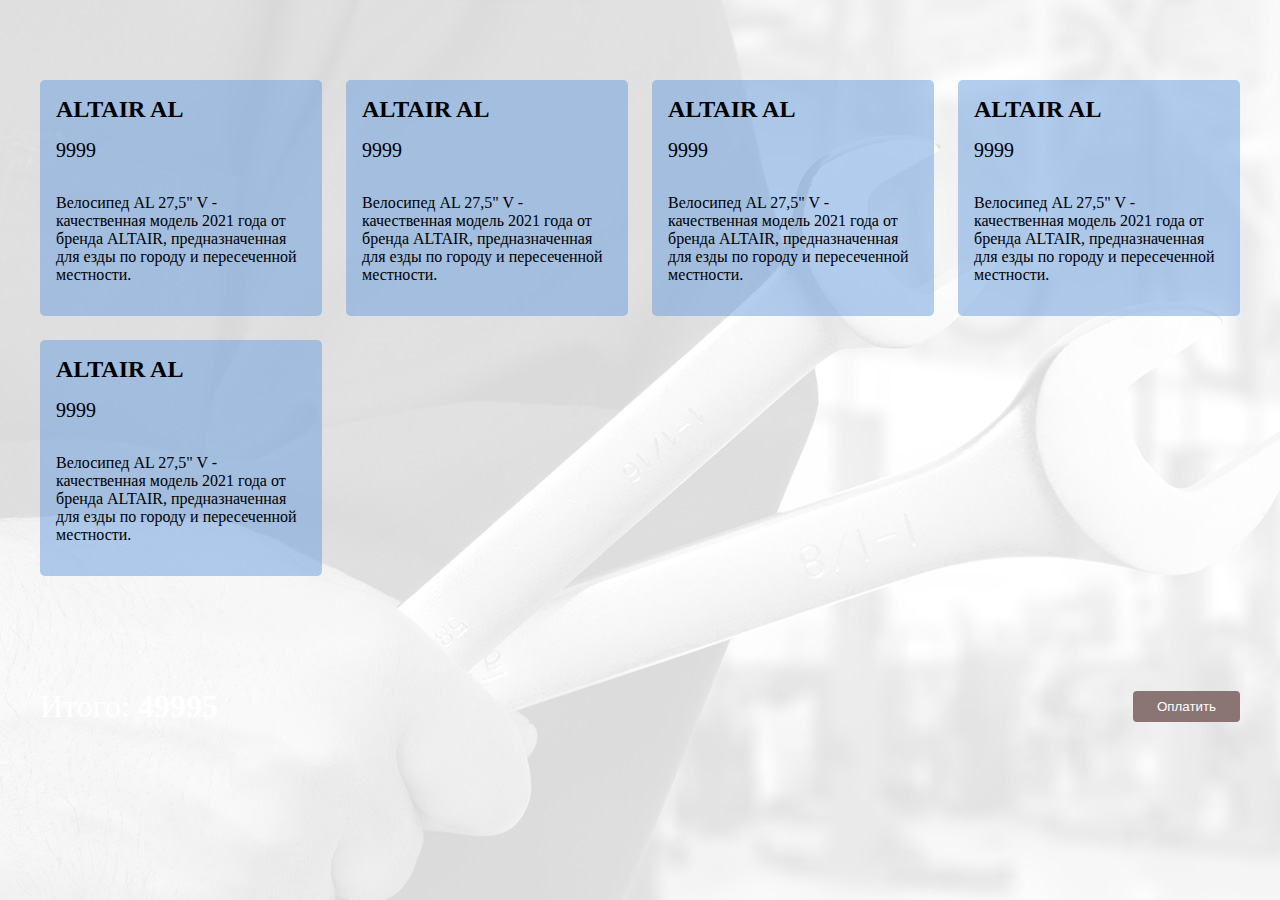
<file: asd/cart.html>
<!DOCTYPE html>
<html lang="en">

<head>
  <meta charset="UTF-8">
  <meta name="viewport" content="width=device-width, initial-scale=1.0">
  <link rel="stylesheet" href="./cart.css">
  <title>Document</title>
</head>

<body>

  <header></header>


  <main class="main">
    <div class="cart__body">
      <div class="container">
        <div class="cart__body-items">
          <div class="cart__body-item item-cart">

            <div class="item-cart__title">ALTAIR AL</div>
            <span class="item-cart__price">9999</span>
            <p class="descr">
              Велосипед AL 27,5" V - качественная модель 2021 года от бренда ALTAIR, предназначенная для езды
              по городу и пересеченной местности.
            </p>
            <div class="delete">
              <div class="delete__inner"></div>
            </div>
          </div>
          <div class="cart__body-item item-cart">

            <div class="item-cart__title">ALTAIR AL</div>
            <span class="item-cart__price">9999</span>
            <p class="descr">
              Велосипед AL 27,5" V - качественная модель 2021 года от бренда ALTAIR, предназначенная для езды
              по городу и пересеченной местности.
            </p>
            <div class="delete">
              <div class="delete__inner"></div>
            </div>
          </div>
          <div class="cart__body-item item-cart">

            <div class="item-cart__title">ALTAIR AL</div>
            <span class="item-cart__price">9999</span>
            <p class="descr">
              Велосипед AL 27,5" V - качественная модель 2021 года от бренда ALTAIR, предназначенная для езды
              по городу и пересеченной местности.
            </p>
            <div class="delete">
              <div class="delete__inner"></div>
            </div>
          </div>
          <div class="cart__body-item item-cart">

            <div class="item-cart__title">ALTAIR AL</div>
            <span class="item-cart__price">9999</span>
            <p class="descr">
              Велосипед AL 27,5" V - качественная модель 2021 года от бренда ALTAIR, предназначенная для езды
              по городу и пересеченной местности.
            </p>
            <div class="delete">
              <div class="delete__inner"></div>
            </div>
          </div>
          <div class="cart__body-item item-cart">

            <div class="item-cart__title">ALTAIR AL</div>
            <span class="item-cart__price">9999</span>
            <p class="descr">
              Велосипед AL 27,5" V - качественная модель 2021 года от бренда ALTAIR, предназначенная для езды
              по городу и пересеченной местности.
            </p>
            <div class="delete">
              <div class="delete__inner"></div>
            </div>
          </div>
        </div>
        <div class="buy__block">
          <p>Итого: <strong>49995</strong></p>
          <button class="buy">Оплатить</button>

        </div>
      </div>

    </div>
    <form class="cart__form">
      <input type="text" name="name" placeholder="Имя">
      <input type="mail" name="mail" placeholder="Почта">
      <input type="number" name="phone" placeholder="Номер">
      <button class="send">Отправить</button>
    </form>
  </main>

  <footer></footer>
</body>

</html>


<script>

  const items = document.querySelectorAll('.cart__body-item')

  var price = 49995
  items.forEach(el => {
    el.querySelector('.delete').addEventListener('click', () => {
      el.style.display = 'none'
      price -= Number(el.querySelector('.item-cart__price').innerHTML)
      document.querySelector('strong').innerHTML = price
    })
  })

  const btn = document.querySelector('.buy')

  btn.addEventListener('click', () => {
    document.querySelector('.cart__form').classList.add('active')
  })
  prices.forEach
</script>
</file>
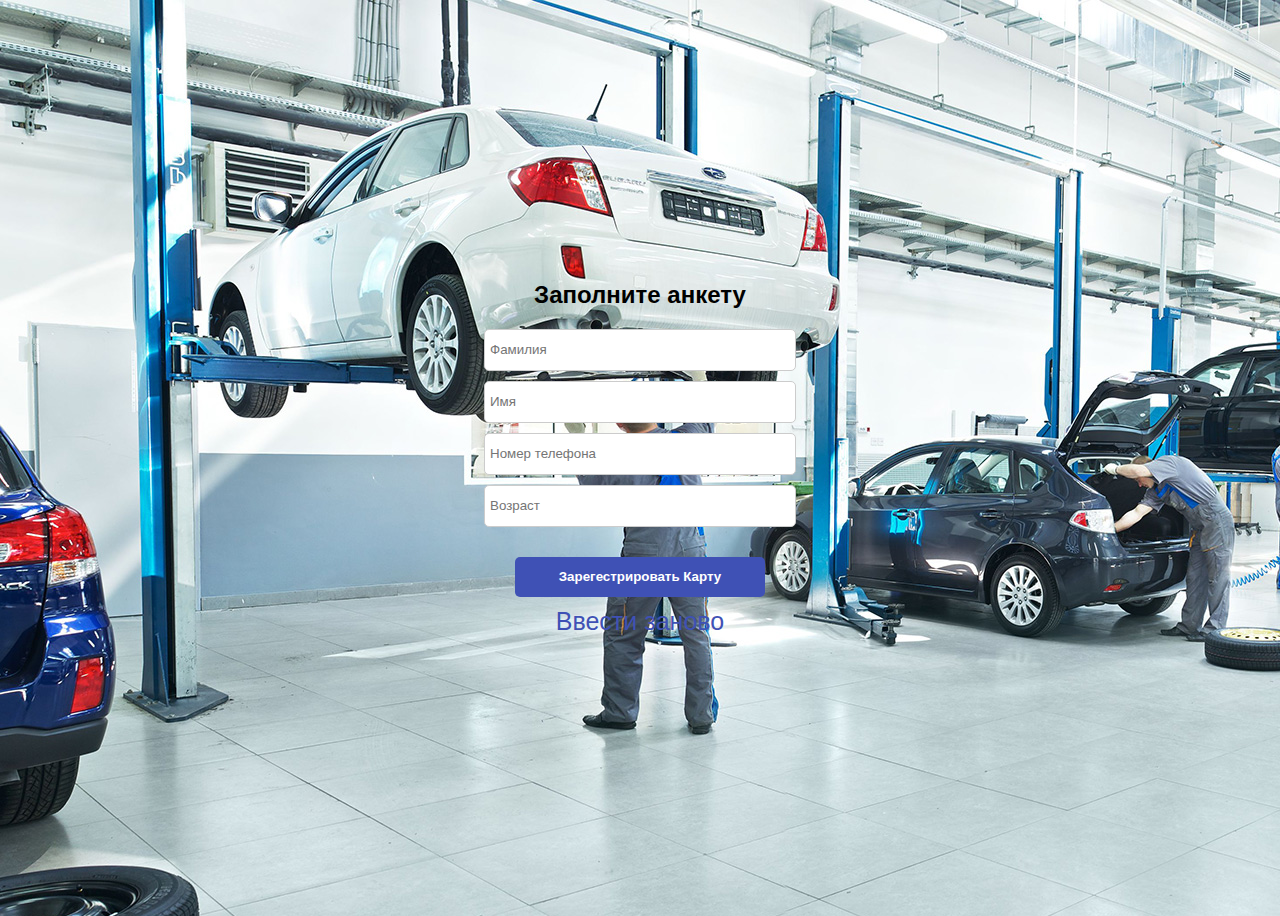
<file: Л4/Unti.html>
<!DOCTYPE html>  
<html lang="en">  
<head>  
    <meta charset="UTF-8">  
    <link rel="stylesheet" href="siu.css"/>  
    <meta name="viewport" content="width=device-width, initial-scale=1.0">  
    <title>Анкета для получения карты постоянного клиента</title>  
</head>  
<body>  
    <form id="registrationForm">  
        <div id="anketa">Заполните анкету</div> 
        <input type="text" id="lastName" placeholder="Фамилия" oninput="this.value = this.value.toUpperCase()">  
        <input type="text" id="firstName" placeholder="Имя" oninput="this.value = this.value.toUpperCase()">  
        <input type="tel" id="phoneNumber" placeholder="Номер телефона">  
        <input type="number" id="age" placeholder="Возраст">  
        <input type="submit" value="Зарегестрировать Карту">  
  
        <div class="reset-btn" onclick="resetForm()">Ввести заново</div>  
  
    <script>  
        document.getElementById("registrationForm").addEventListener("submit", function(event) {  
            event.preventDefault();  
            let lastName = document.getElementById("lastName").value;  
            let firstName = document.getElementById("firstName").value;  
            let age = document.getElementById("age").value;  
  
            if (age < 18) {  
                alert("Карта выдается только после 18 лет");  
            } else {  
                let cardNumber = Math.floor(Math.random() * 100000) + 1;  
                alert(`Номер карты: ${cardNumber}\nФамилия: ${lastName}\nИмя: ${firstName}`);  
            }  
        });  
  
        function resetForm() {  
            document.getElementById("firstName").value = "";  
            document.getElementById("lastName").value = "";  
            document.getElementById("phoneNumber").value = "";  
            document.getElementById("age").value = "";  
        }  
    </script>  
</body>  
</html>
</file>
<file: asd/cart.css>
.container {
  max-width: 1200px;
  margin: 0 auto;
}

body {
  background-image: url("../img/bg5.jpg");
}

.cart__body-items {
  display: grid;
  grid-template-columns: repeat(4, 1fr);
  gap: 24px;
  margin: 80px 0;
}

.cart__body-item {
  background-color: #5f98de79;
  border-radius: 5px;
  padding: 16px;
  display: flex;
  flex-direction: column;
  gap: 16px;
}

.item-cart__title {
  color: #000000;
  font-weight: 600;
  font-size: 24px;
}

.item-cart__price {
  font-size: 20px;
}


.cart__body-item {
  position: relative;
}

.delete {
  position: absolute;
  top: 26px;
  right: 16px;
  width: 40px;
  height: 40px;
  opacity: 0;
  cursor: pointer;
}

.cart__body-item:hover .delete {
  opacity: 1;
}

.delete__inner {
  position: relative;
}

.delete__inner::after {
  background-color: #1a0433;
  height: 3px;
  width: 30px;
  position: absolute;
  display: block;
  content: "";
  border-radius: 3px;
  transform: rotate(-45deg);
}

.delete__inner::before {
  background-color: #1a0433;
  height: 3px;
  width: 30px;
  position: absolute;
  display: block;
  content: "";
  border-radius: 3px;
  transform: rotate(45deg);
}

.buy__block {
  display: flex;
  align-items: center;
  justify-content: space-between;
  color: #fff;
  font-size: 32px;
}

.buy {
  outline: none;
  border: none;
  padding: 8px 24px;
  background-color: #8B7474;
  border-radius: 4px;
  cursor: pointer;
  color: #fff;
}

.cart__form {
  box-shadow: 0px 0px 10px 2px rgba(252, 252, 252, 0.2);
  position: fixed;
  background-color: #353A40;
  top: 120px;
  left: 50%;
  display: flex;
  flex-direction: column;
  padding: 64px;
  border-radius: 24px;

  z-index: 0;
  opacity: 0.3;
  transform: translateX(-50%) scale(0);
}

.cart__form.active {
  z-index: 99;
  opacity: 1;
  transform: translateX(-50%) scale(1);
}

.cart__form input {
  background-color: #fff;
  border: none !important;
  outline: none !important;
  padding: 8px;
  border-radius: 6px;
  color: #000;
  font-size: 16px;
  margin-bottom: 16px;
}

.cart__form input::placeholder {
  color: #000;
  font-size: 16px;
}

.send {
  font-weight: 600;
  padding: 8px 24px;
  background-color: #8B7474;
  border-radius: 4px;
  cursor: pointer;
  color: #fff;
}

.main {
  position: relative;
}
</file>
<file: Л4/siu.css>
{ 
	margin: 0; 
	padding: 0; 
    box-sizing: border-box; 
  } 
   
   
  body { 
    
    font-family: Arial, sans-serif; 
	background-image: url("../img/bg1.jpg");

  } 
   
  /* Размещаем форму по центру страницы */ 
  form { 
    display: flex; 
    flex-direction: column; 
    align-items: center; 
    justify-content: center; 
    height: 100vh; 
  } 
   
  /* Стилизуем заголовок анкеты */ 
  #anketa { 
    font-size: 24px; 
    font-weight: bold; 
    margin-bottom: 20px; 
  } 
   
  /* Стилизуем поля ввода */ 
  input[type="text"], 
  input[type="tel"], 
  input[type="number"] { 
    width: 300px; 
    height: 30px; 
    margin-bottom: 10px; 
    padding: 5px; 
    border-radius: 5px; 
    border: 1px solid #ccc; 
  } 
   
  /* Стилизуем кнопку отправки */ 
  input[type="submit"] { 
    width: 250px; 
    height: 40px; 
    background-color: #3f51b5; 
    color: #fff; 
    font-weight: bold; 
    border: none; 
    border-radius: 5px; 
    cursor: pointer; 
    transition: background-color 0.3s ease; 
    margin-top: 20px; 
  } 
  input[type="submit"]:hover { 
	
    background-color: #303f9f; 
  } 
   
  /* Стилизуем кнопку сброса */ 
  .reset-btn { 
    font-size: 25px; 
    color: #3f51b5; 
    cursor: pointer; 
    margin-top: 10px; 
  } 
  .reset-btn:hover { 
    text-decoration: underline; 
  } 
   
  /* Медиа-запрос для адаптивности формы на мобильных устройствах */ 
  @media screen and (max-width: 480px) { 
    input[type="text"], 
    input[type="tel"], 
    input[type="number"] { 
      width: 90%; 
    } 
    input[type="submit"] { 
      width: 90%; 
    } 
  }
</file>
